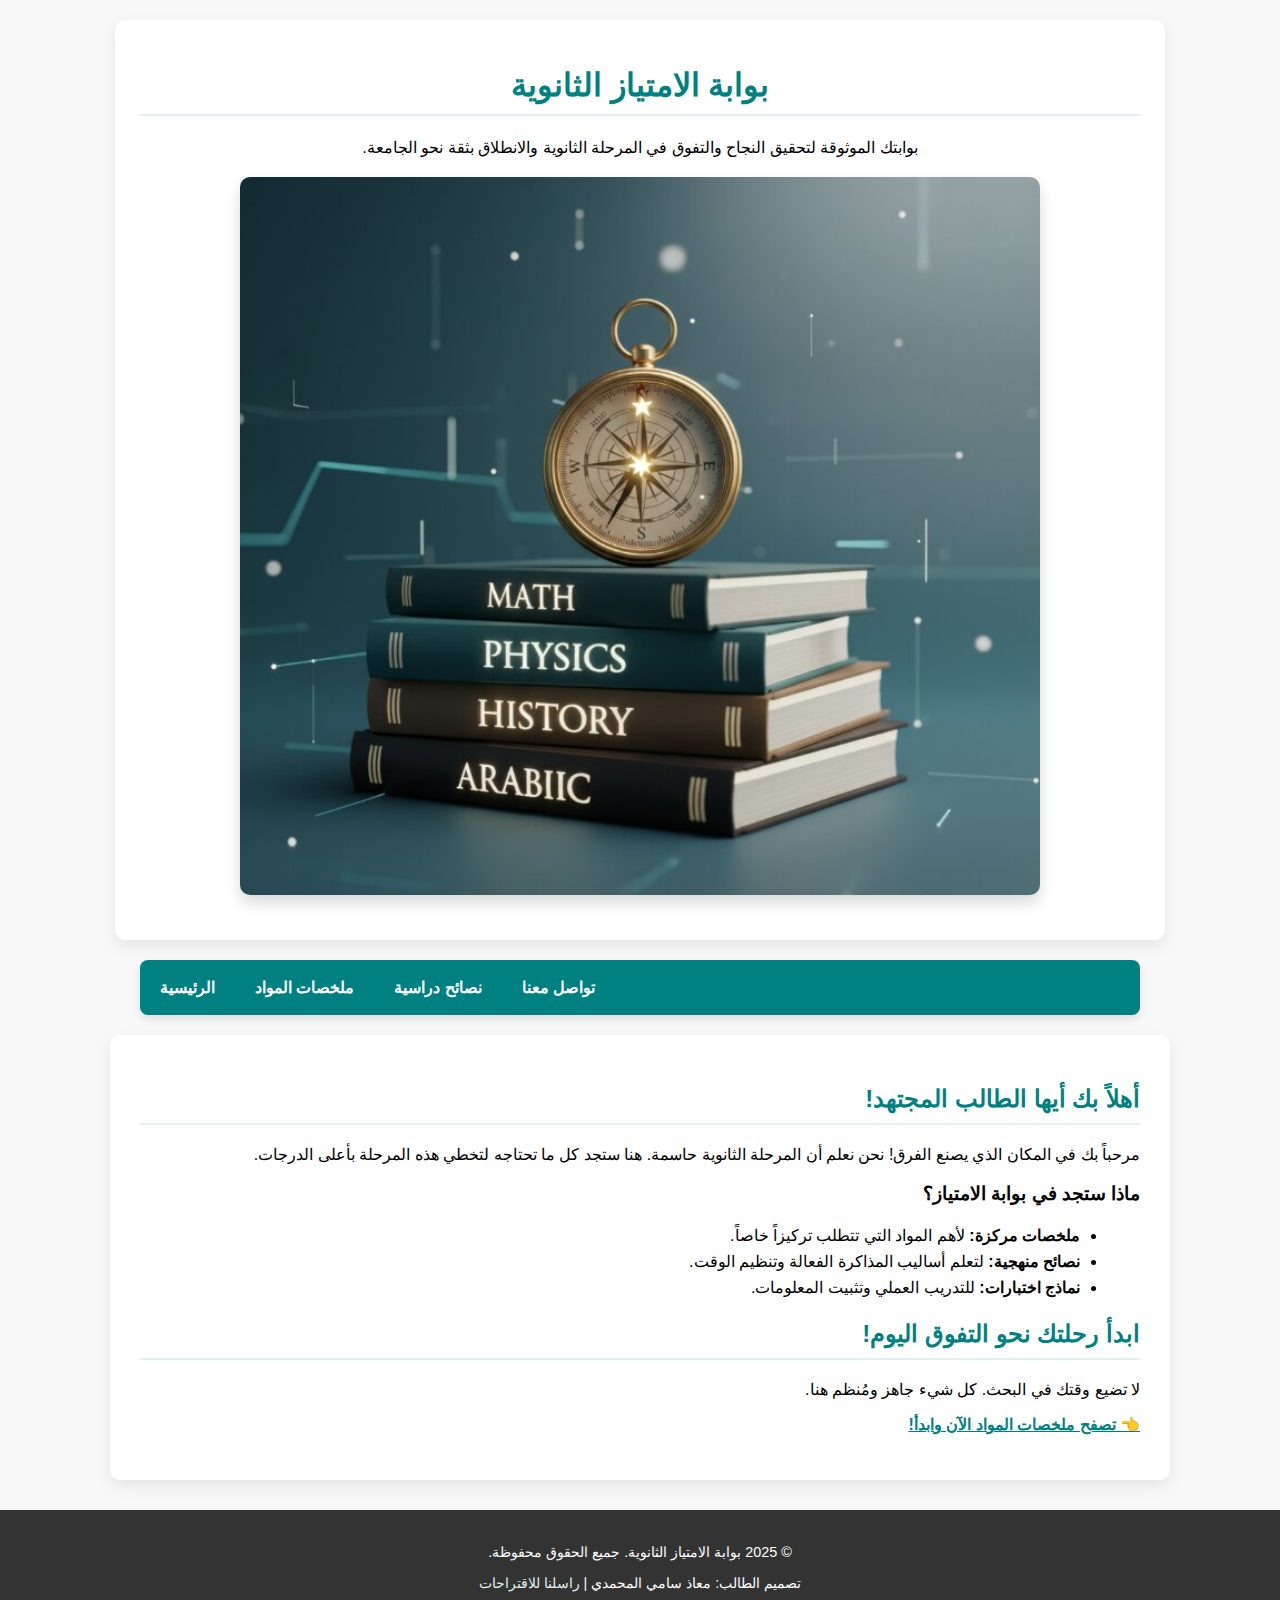
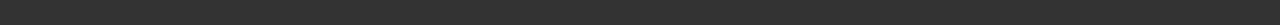
<file: index.html>
<!DOCTYPE html>
<html lang="ar" dir="rtl">
<head>
    <meta charset="UTF-8">
    <meta name="viewport" content="width=device-width, initial-scale=1.0">
    <title>بوابة الامتياز الثانوية | الصفحة الرئيسية</title>
    <link rel="stylesheet" href="style.css"> 

    <meta name="description" content="ملخصات ومراجعات شاملة لجميع مواد المسارات الثانوية (السنة المشتركة، حاسب، صحة، إدارة). دليلك لتحقيق الامتياز.">

    <meta name="keywords" content="ثانوي، مسارات، الامتياز، ملخصات، مراجعات، رياضيات، تقنية رقمية، فيزياء، أول ثانوي، ثاني ثانوي، ثالث ثانوي">

    <meta name="author" content="Moath-KmK">
    <meta name="google-site-verification" content="4A86BfSGaCUqT1140VEdqOV8QjhOKRSlqsum59K3lOo" />
</head>
<body>

    <header>
        <h1>بوابة الامتياز الثانوية</h1>
        <p>بوابتك الموثوقة لتحقيق النجاح والتفوق في المرحلة الثانوية والانطلاق بثقة نحو الجامعة.</p>
        <img src="hero.jpg" alt="طالب يستخدم بوصلة لتحديد مسار دراسته" class="header-image"> 
</header>

    <nav>
        <ul>
            <li><a href="index.html">الرئيسية</a></li>
            <li><a href="subjects.html">ملخصات المواد</a></li>
            <li><a href="tips.html">نصائح دراسية</a></li>
            <li><a href="contact.html">تواصل معنا</a></li>
        </ul>
    </nav>
    
    <main>
        <h2>أهلاً بك أيها الطالب المجتهد!</h2>
        <p>مرحباً بك في المكان الذي يصنع الفرق! نحن نعلم أن المرحلة الثانوية حاسمة. هنا ستجد كل ما تحتاجه لتخطي هذه المرحلة بأعلى الدرجات.</p>
        
        <h3>ماذا ستجد في بوابة الامتياز؟</h3>
        <ul>
            <li><strong>ملخصات مركزة:</strong> لأهم المواد التي تتطلب تركيزاً خاصاً.</li>
            <li><strong>نصائح منهجية:</strong> لتعلم أساليب المذاكرة الفعالة وتنظيم الوقت.</li>
            <li><strong>نماذج اختبارات:</strong> للتدريب العملي وتثبيت المعلومات.</li>
        </ul>

        <h2>ابدأ رحلتك نحو التفوق اليوم!</h2>
        <p>لا تضيع وقتك في البحث. كل شيء جاهز ومُنظم هنا.</p>
        <p><a href="subjects.html">👈 تصفح ملخصات المواد الآن وابدأ!</a></p>
    </main>

    <footer>
        <p>&copy; 2025 بوابة الامتياز الثانوية. جميع الحقوق محفوظة.</p>
        <p>تصميم الطالب: معاذ سامي المحمدي | <a href="contact.html">راسلنا للاقتراحات</a></p>
    </footer>

</body>
</html>
</file>
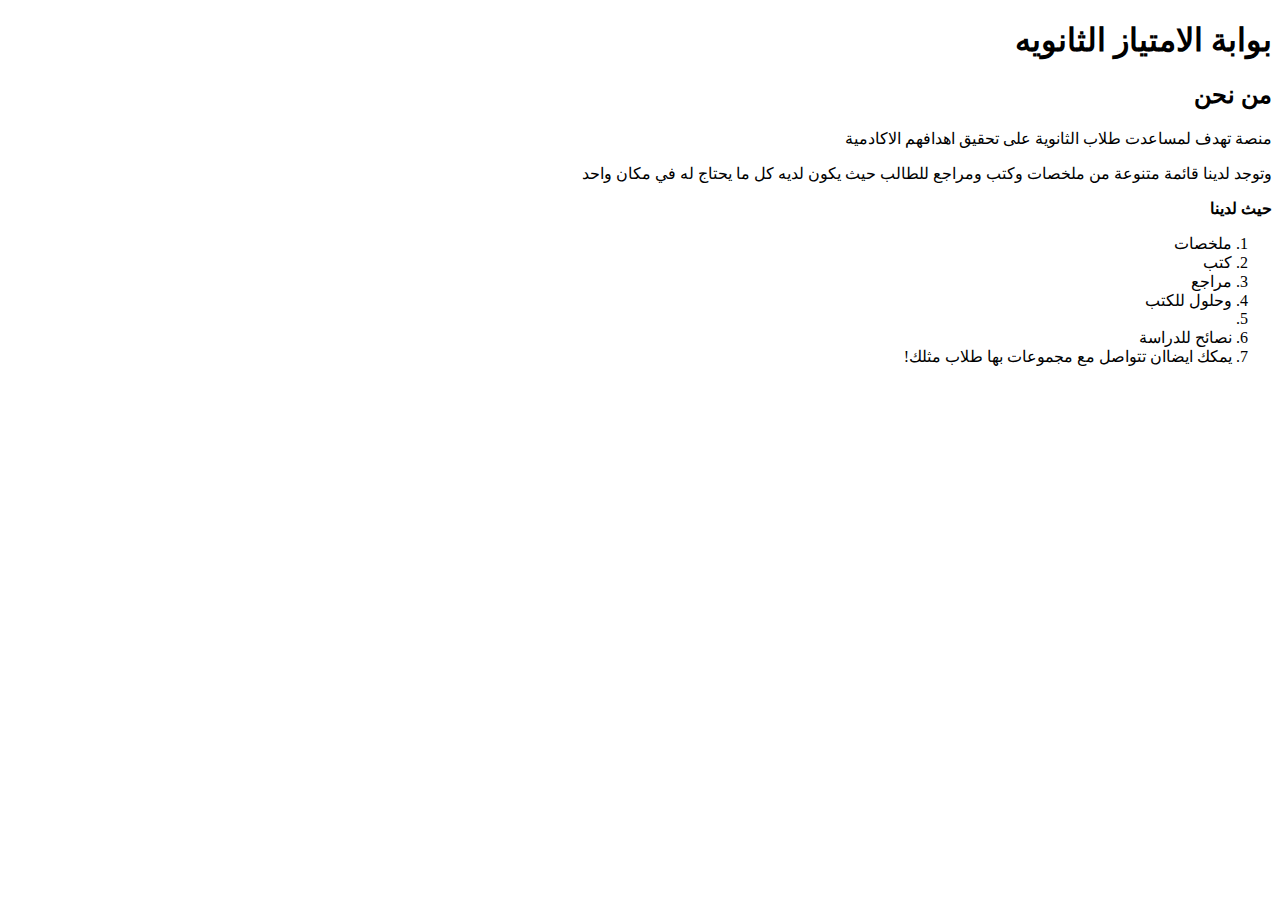
<file: 1a.html>
<!DOCTYPE html>
<html lang="ar" dir="rtl">
 <head>
    <meta="UTF-8">
    <title>بوابة الامتياز الثانوية</title>
 <head>
 <body>
  <h1>بوابة الامتياز الثانويه</h1>
  <h2>من نحن</h2>
  <p>منصة تهدف لمساعدت طلاب الثانوية على تحقيق اهدافهم الاكادمية</p>
  <p>وتوجد لدينا قائمة متنوعة من ملخصات وكتب ومراجع للطالب حيث يكون لديه كل ما يحتاج له في مكان واحد</p>
  <strong>حيث لدينا</strong>
   <ol>
     <li>ملخصات</li>
     <li>كتب</li>
     <li>مراجع</li>
     <li>وحلول للكتب<li>
     <li>نصائح للدراسة</li>
     <li><a herf="2a.html">يمكك ايضاان تتواصل مع مجموعات بها طلاب مثلك!</a></list>
   </ol>
</file>
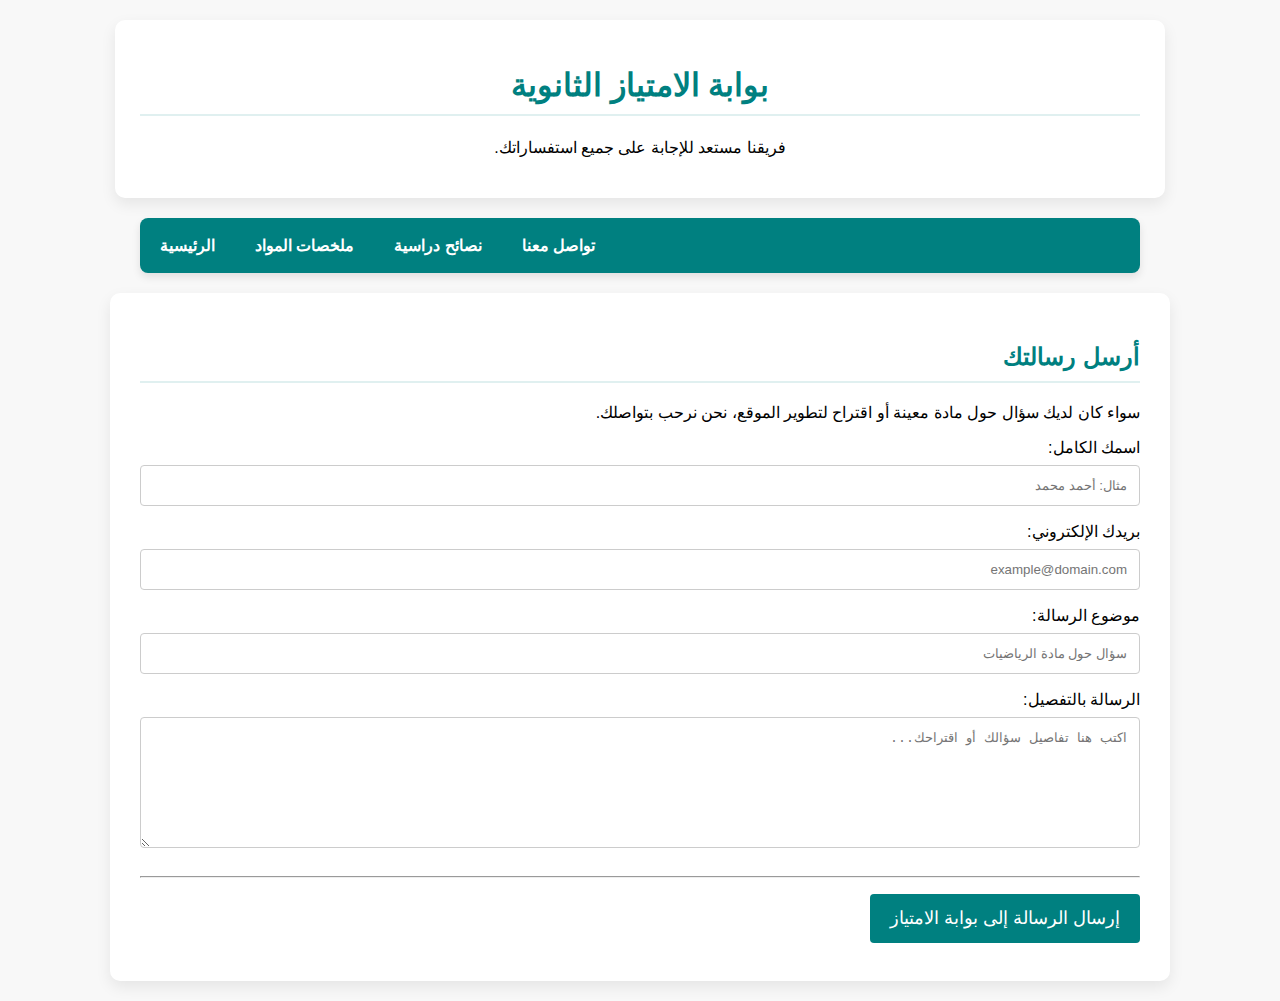
<file: contact.html>
<!DOCTYPE html>
<html lang="ar" dir="rtl">
<head>
    <meta charset="UTF-8">
    <meta name="viewport" content="width=device-width, initial-scale=1.0">
    <title>تواصل معنا | بوابة الامتياز الثانوية</title>
    <link rel="stylesheet" href="style.css"> 
</head>
<body>

    <header>
        <h1>بوابة الامتياز الثانوية</h1>
        <p>فريقنا مستعد للإجابة على جميع استفساراتك.</p>
    </header>

    <nav>
        <ul>
            <li><a href="index.html">الرئيسية</a></li>
            <li><a href="subjects.html">ملخصات المواد</a></li>
            <li><a href="tips.html">نصائح دراسية</a></li>
            <li><a href="contact.html">تواصل معنا</a></li>
        </ul>
    </nav>
    
    <main>
        <h2>أرسل رسالتك</h2>
        <p>سواء كان لديك سؤال حول مادة معينة أو اقتراح لتطوير الموقع، نحن نرحب بتواصلك.</p>

        <form action="#" method="POST"> 
            
            <div>
                <label for="name">اسمك الكامل:</label>
                <input type="text" id="name" name="name" required placeholder="مثال: أحمد محمد" >
            </div>

            <div>
                <label for="email">بريدك الإلكتروني:</label>
                <input type="email" id="email" name="email" required placeholder="example@domain.com">
            </div>

            <div>
                <label for="subject">موضوع الرسالة:</label>
                <input type="text" id="subject" name="subject" required placeholder="سؤال حول مادة الرياضيات">
            </div>

            <div>
                <label for="message">الرسالة بالتفصيل:</label>
                <textarea id="message" name="message" rows="7" required placeholder="اكتب هنا تفاصيل سؤالك أو اقتراحك..."></textarea>
            </div>

            <hr>

            <input type="submit" value="إرسال الرسالة إلى بوابة الامتياز">

        </form>
    </main>

</body>
</html>
</file>
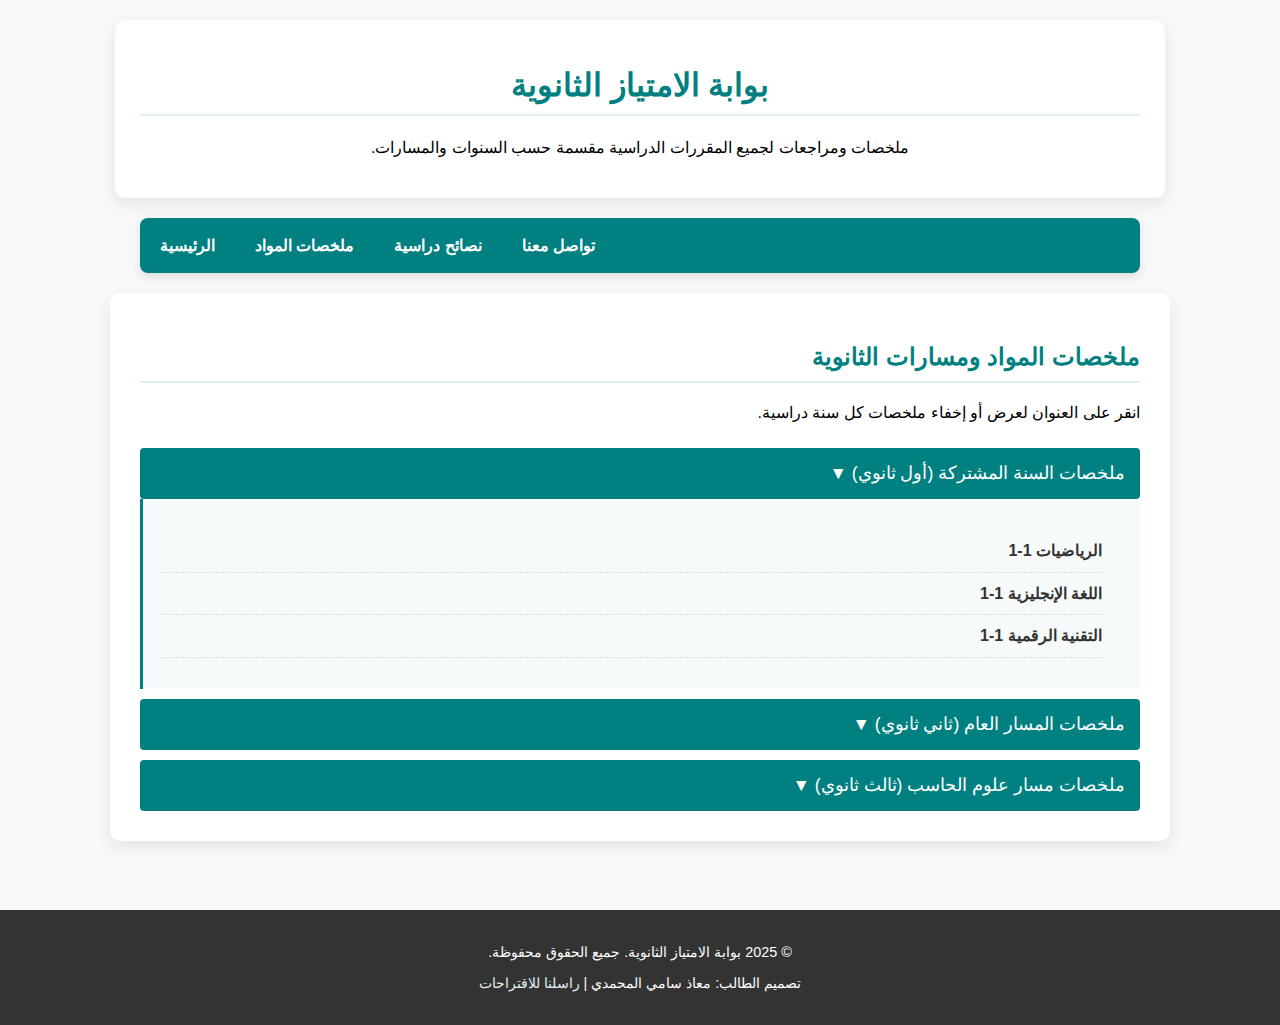
<file: subjects.html>
<!DOCTYPE html>
<html lang="ar" dir="rtl">
<head>
    <meta charset="UTF-8">
    <meta name="viewport" content="width=device-width, initial-scale=1.0">
    <title>ملخصات المواد | بوابة الامتياز الثانوية</title>
    <link rel="stylesheet" href="style.css"> 
    <meta name="description" content="تصفح جميع ملخصات مواد السنة المشتركة والمسارات التخصصية. مواد أول وثاني وثالث ثانوي جاهزة للمراجعة.">
    <meta name="keywords" content="ملخصات، أول ثانوي، ثاني ثانوي، ثالث ثانوي، المسارات، حاسب، صحة، مراجعات">
    <meta name="author" content="Moath-KmK">
</head>
<body>

    <header>
        <h1>بوابة الامتياز الثانوية</h1>
        <p>ملخصات ومراجعات لجميع المقررات الدراسية مقسمة حسب السنوات والمسارات.</p>
    </header>

    <nav>
        <ul>
            <li><a href="index.html">الرئيسية</a></li>
            <li><a href="subjects.html">ملخصات المواد</a></li>
            <li><a href="tips.html">نصائح دراسية</a></li>
            <li><a href="contact.html">تواصل معنا</a></li>
        </ul>
    </nav>
<main>
        <h2>ملخصات المواد ومسارات الثانوية</h2>
        <p>انقر على العنوان لعرض أو إخفاء ملخصات كل سنة دراسية.</p>

        <button class="toggle-button">
            ملخصات السنة المشتركة (أول ثانوي) 
            <span class="arrow">▼</span>
        </button>
        <div class="collapsible-content active"> 
            <ul>
                <li><a href="#">الرياضيات 1-1</a></li>
                <li><a href="#">اللغة الإنجليزية 1-1</a></li>
                <li><a href="#">التقنية الرقمية 1-1</a></li>
            </ul>
        </div>
        
        <button class="toggle-button">
            ملخصات المسار العام (ثاني ثانوي) 
            <span class="arrow">▼</span>
        </button>
        <div class="collapsible-content"> 
            <ul>
                <li><a href="#">الكيمياء 2-1</a></li>
                <li><a href="#">الفيزياء 2-1</a></li>
                <li><a href="#">الأحياء 2-1</a></li>
            </ul>
        </div>
        
        <button class="toggle-button">
            ملخصات مسار علوم الحاسب (ثالث ثانوي) 
            <span class="arrow">▼</span>
        </button>
        
        <div class="collapsible-content"> 
            <ul>
                <li><a href="#">علم البيانات</a></li>
                <li><a href="#">التطبيقات الهندسية المتقدمة</a></li>
            </ul>
        </div>

    </main>ٍ
  <footer>
        <p>&copy; 2025 بوابة الامتياز الثانوية. جميع الحقوق محفوظة.</p>
        <p>تصميم الطالب: معاذ سامي المحمدي | <a href="contact.html">راسلنا للاقتراحات</a></p>
    </footer>
  <script src="script.js"></script>
</body>
</html>
</file>
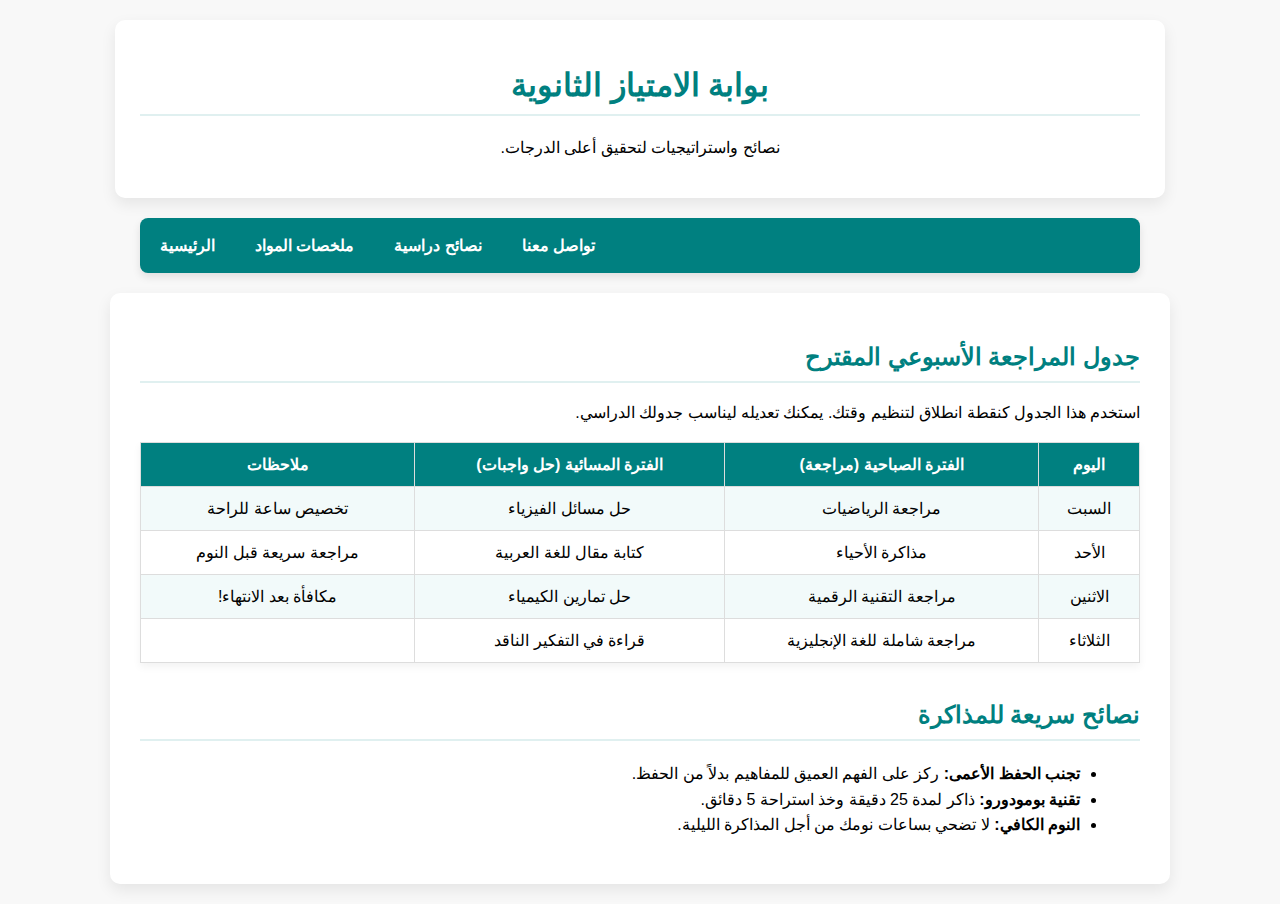
<file: tips.html>
<!DOCTYPE html>
<html lang="ar" dir="rtl">
<head>
    <meta charset="UTF-8">
    <meta name="viewport" content="width=device-width, initial-scale=1.0">
    <title>نصائح دراسية | بوابة الامتياز الثانوية</title>
    <link rel="stylesheet" href="style.css"> 
</head>
<body>

    <header>
        <h1>بوابة الامتياز الثانوية</h1>
        <p>نصائح واستراتيجيات لتحقيق أعلى الدرجات.</p>
    </header>

    <nav>
        <ul>
            <li><a href="index.html">الرئيسية</a></li>
            <li><a href="subjects.html">ملخصات المواد</a></li>
            <li><a href="tips.html">نصائح دراسية</a></li>
            <li><a href="contact.html">تواصل معنا</a></li>
        </ul>
    </nav>
    
    <main>
        <h2>جدول المراجعة الأسبوعي المقترح</h2>
        <p>استخدم هذا الجدول كنقطة انطلاق لتنظيم وقتك. يمكنك تعديله ليناسب جدولك الدراسي.</p>

        <table>
            <tr>
                <th>اليوم</th>
                <th>الفترة الصباحية (مراجعة)</th>
                <th>الفترة المسائية (حل واجبات)</th>
                <th>ملاحظات</th>
            </tr>
            
            <tr>
                <td>السبت</td>
                <td>مراجعة الرياضيات</td>
                <td>حل مسائل الفيزياء</td>
                <td>تخصيص ساعة للراحة</td>
            </tr>

            <tr>
                <td>الأحد</td>
                <td>مذاكرة الأحياء</td>
                <td>كتابة مقال للغة العربية</td>
                <td>مراجعة سريعة قبل النوم</td>
            </tr>

            <tr>
                <td>الاثنين</td>
                <td>مراجعة التقنية الرقمية</td>
                <td>حل تمارين الكيمياء</td>
                <td>مكافأة بعد الانتهاء!</td>
            </tr>
            
            <tr>
                <td>الثلاثاء</td>
                <td>مراجعة شاملة للغة الإنجليزية</td>
                <td>قراءة في التفكير الناقد</td>
                <td></td> </tr>
        </table>
        
        <br>
        
        <h2>نصائح سريعة للمذاكرة</h2>
        <ul>
            <li><strong>تجنب الحفظ الأعمى:</strong> ركز على الفهم العميق للمفاهيم بدلاً من الحفظ.</li>
            <li><strong>تقنية بومودورو:</strong> ذاكر لمدة 25 دقيقة وخذ استراحة 5 دقائق.</li>
            <li><strong>النوم الكافي:</strong> لا تضحي بساعات نومك من أجل المذاكرة الليلية.</li>
        </ul>

    </main>

</body>
</html>
</file>
<file: style.css>
/* =====================================
   ملف style.css لتنسيق بوابة الامتياز
   ===================================== */

/* 1. تنسيق الجسم (Body) بالكامل */
body {
    /* لون الخلفية الرمادي الفاتح جداً */
    background-color: #F8F8F8; 
    /* تحديد خط حديث وواضح */
    font-family: 'Tajawal', Arial, sans-serif;
    direction: rtl; 
    margin: 0;
    padding: 0; 
}

/* لتوسيط وتحديد عرض المحتوى وجعله مريحاً للقراءة */
main, header, nav {
    width: 90%;
    max-width: 1000px; /* لتجنب التمدد المفرط على الشاشات الكبيرة */
    margin: 20px auto;
}

/* 2. تنسيق العنوان الرئيسي والـ Header */
header {
    background-color: #FFFFFF; /* خلفية بيضاء لتمييز العنوان */
    padding: 25px;
    border-radius: 10px;
    box-shadow: 0 6px 15px rgba(0, 0, 0, 0.08); /* ظل احترافي خفيف */
    text-align: center; /* توسيط العنوان */
}

/* 3. تنسيق العناوين (H1 و H2) */
h1, h2 {
    color: #008080; /* الأزرق المخضر كلون أساسي */
    border-bottom: 2px solid #e0f0f0; /* خط خفيف تحت العناوين */
    padding-bottom: 10px;
}

/* 4. تنسيق قائمة التنقل (Nav) */
nav {
    background-color: #008080; /* شريط تنقل باللون الأساسي */
    border-radius: 8px;
    box-shadow: 0 4px 8px rgba(0, 0, 0, 0.1);
css display: flex; /* تحويل nav إلى حاوية مرنة */ justify-content: space-around; /* توزيع العناصر بالتساوي */ align-items: center; /* توسيط العناصر عموديًا */ flex-wrap: wrap; /* السماح بتعدد الأسطر */
}

nav ul {
    list-style-type: none;
    padding: 0; 
    margin: 0;
    display: flex; 
    flex-direction: row-reverse; /* لترتيب القائمة بشكل صحيح عربياً */
}

nav li a {
    display: block;
    text-decoration: none; 
    color: #FFFFFF; /* نصوص بيضاء على خلفية زرقاء مخضرة */
    padding: 15px 20px;
    transition: background-color 0.3s;
    font-weight: bold;
}

nav li a:hover {
    background-color: #005f5f; /* لون أغمق عند المرور بالماوس */
}

/* 5. تنسيق المحتوى الرئيسي (Main) */
main {
    background-color: #FFFFFF;
    padding: 30px;
    border-radius: 10px;
    box-shadow: 0 6px 15px rgba(0, 0, 0, 0.08);
}

/* تنسيق الروابط داخل المحتوى (Call to Action) */
main a {
    color: #008080; 
    font-weight: bold;
    text-decoration: underline;
}

/* 6. تنسيق القوائم لتبدو أجمل */
ul, ol {
    margin-right: 20px;
    line-height: 1.6;
}

/* =====================================
   تنسيق الصور (IMG)
   ===================================== */

.header-image {
    /* هذه هي الخاصية الأهم لضمان أن الصورة لن تتجاوز عرض العنصر الحاوي لها */
    max-width: 100%; 
    /* لضمان أن ارتفاع الصورة يتناسب مع العرض، مع الحفاظ على نسب الأبعاد */
    height: auto; 
    /* إعطاء الصورة عرضاً ثابتاً ولكن مرناً */
    width: 800px; 
    /* لتوسيط الصورة في قسم الـ Header */
    display: block; 
    margin: 20px auto;
    /* إضافة لمسة جمالية: حواف دائرية وظل خفيف */
    border-radius: 10px;
    box-shadow: 0 8px 15px rgba(0, 0, 0, 0.15); 
}

/* =====================================
   تنسيق حقول النموذج (Forms)
   ===================================== */

/* تنسيق الحقول النصية ومساحات النص */
input[type="text"], 
input[type="email"],
textarea {
    width: 100%; /* اجعل الحقل يأخذ العرض الكامل للمساحة */
    padding: 12px;
    margin: 8px 0 16px 0; /* مسافات داخلية وخارجية */
    display: inline-block;
    border: 1px solid #ccc;
    border-radius: 4px;
    box-sizing: border-box; /* لضمان أن العرض 100% يشمل الـ padding */
}

/* تنسيق زر الإرسال ليتناسب مع لون الموقع */
input[type="submit"] {
    background-color: #008080; /* الأزرق المخضر */
    color: white;
    padding: 14px 20px;
    margin: 8px 0;
    border: none;
    border-radius: 4px;
    cursor: pointer;
    font-size: 1.1em;
    transition: background-color 0.3s;
}

input[type="submit"]:hover {
    background-color: #005f5f; /* تغيير اللون عند المرور بالماوس */
}

/* =====================================
   تنسيق الجداول (Tables)
   ===================================== */

table {
    width: 100%; /* اجعل الجدول يملأ عرض المحتوى */
    border-collapse: collapse; /* لإزالة الفراغات بين خلايا الجدول */
    margin-top: 20px;
    box-shadow: 0 4px 8px rgba(0, 0, 0, 0.05);
}

th, td {
    border: 1px solid #ddd; /* حدود خفيفة بين الخلايا */
    padding: 12px;
    text-align: center; /* توسيط النص داخل الخلايا */
}

/* تنسيق رؤوس الأعمدة */
th {
    background-color: #008080; /* الأزرق المخضر كلون للرأس */
    color: white;
    font-weight: bold;
}

/* تنسيق الصفوف: لون خلفية خفيف للصفوف الفردية لتحسين القراءة */
tr:nth-child(even) {
    background-color: #f2fafa; /* لون رمادي خفيف جداً يميل للأخضر المائل */
}

/* تنسيق عند المرور بالماوس على صف معين */
tr:hover {
    background-color: #e0f0f0;
}

/* =====================================
   تنسيق التذييل (Footer)
   ===================================== */
footer {
    /* لون خلفية غامق قليلاً عن الخلفية الرئيسية */
    background-color: #333; 
    /* لون النص أبيض ليظهر بوضوح */
    color: #fff; 
    /* توسيط النص داخله */
    text-align: center; 
    /* حشو داخلي (Padding) لجعل التذييل يبدو أضخم وأكثر وضوحاً */
    padding: 20px 0;
    /* خط أصغر قليلاً للوضوح */
    font-size: 0.9em; 
    /* التأكد من أن التذييل يظهر في أسفل الصفحة */
    margin-top: 30px; 
}

/* تنسيق الروابط داخل التذييل (لإبقائها بيضاء) */
footer a {
    color: #e0f0f0; /* لون فاتح للروابط */
    text-decoration: none;
}

footer a:hover {
    text-decoration: underline;
}

/* =====================================
   تأثيرات على الأقسام (Sections)
   ===================================== */

section {
    padding: 20px;
    margin: 20px 0;
    border: 1px solid #eee;
    border-radius: 8px;
    /* إضافة خاصية الانتقال على الظل */
    transition: box-shadow 0.3s ease, transform 0.3s ease; 
}

section:hover {
    /* تأثير الرفع: ظل أكثر وضوحاً وحركة صعود بسيطة */
    box-shadow: 0 10px 20px rgba(0, 0, 0, 0.1);
    /* رفع القسم 2 بكسل للأعلى */
    transform: translateY(-2px); 
}

/* إعادة تعريف (إضافة) خاصية الحركة للـ nav a في نهاية الملف */
nav a {
    /* هذا هو السطر الجديد الذي نريده */
    transition: background-color 0.3s ease, color 0.3s ease; 

    /* نُعيد كتابة الخصائص الأساسية للتأكد من أنها لا تتغير */
    text-decoration: none;
    color: #fff; 
    padding: 10px 15px; 
    display: block; 
}

/* تنسيق الهوفر (موجود بالفعل، لكن نكرره للتأكيد إذا لم تجده) */
nav a:hover {
    background-color: #005f5f; 
    color: #fff;
    border-radius: 5px;
}

/* -------------------------------------- */
/* تعديل زر الإرسال (Input Submit) */
/* -------------------------------------- */
input[type="submit"] {
    /* السطر الجديد الذي يضيف الحركة */
    transition: background-color 0.3s ease, transform 0.2s ease;
    
    /* نُعيد كتابة التنسيق الأساسي للتأكد */
    background-color: #008080;
    color: white;
    padding: 14px 20px;
    margin: 8px 0;
    border: none;
    border-radius: 4px;
    cursor: pointer;
    font-size: 1.1em;
}
/* تأثير التكبير عند التمرير بالماوس */
input[type="submit"]:hover {
    background-color: #005f5f; 
    transform: scale(1.03); 
}

/* -------------------------------------- */
/* تعديل الأقسام (Section) */
/* -------------------------------------- */
section {
    /* السطر الجديد الذي يضيف الحركة */
    transition: box-shadow 0.3s ease, transform 0.3s ease; 
    
    /* نُعيد كتابة التنسيق الأساسي للتأكد */
    padding: 20px;
    margin: 20px 0;
    border: 1px solid #eee;
    border-radius: 8px;
}
/* تأثير الرفع عند التمرير بالماوس */
section:hover {
    box-shadow: 0 10px 20px rgba(0, 0, 0, 0.1);
    transform: translateY(-2px); 
}

/* =====================================
   تنسيقات JavaScript الإضافية (القوائم القابلة للطي)
   ===================================== */
.toggle-button {
    background-color: #008080;
    color: white;
    cursor: pointer;
    padding: 15px;
    width: 100%;
    border: none;
    text-align: right;
    outline: none;
    font-size: 1.1em;
    margin-top: 10px;
    transition: background-color 0.3s;
    border-radius: 4px;
}

.toggle-button:hover {
    background-color: #005f5f;
}

/* إخفاء المحتوى افتراضياً: هذا هو المفتاح! */
.collapsible-content {
    padding: 0 18px;
    max-height: 0; 
    overflow: hidden;
    transition: max-height 0.3s ease-out; /* حركة سلسة عند الإظهار */
    background-color: #f7fafa;
    border-left: 3px solid #008080;
}

/* إظهار المحتوى عند إضافة فئة active بواسطة JavaScript */
.collapsible-content.active {
    max-height: 500px; /* قيمة كبيرة تسمح للمحتوى بالظهور */
    padding-top: 15px;
    padding-bottom: 15px;
}

.collapsible-content ul {
    list-style: none;
    padding-right: 0;
}

.collapsible-content a {
    display: block;
    padding: 8px 0;
    text-decoration: none;
    color: #333;
    border-bottom: 1px dashed #ddd;
    transition: color 0.2s;
}

.collapsible-content a:hover {
    color: #008080;
}

/* =====================================
   استجابة الشاشات الصغيرة (Media Queries)
   ===================================== */

@media (max-width: 768px) {
    /* عند عرض الموقع على شاشة عرضها 768 بكسل أو أقل (هاتف) */

    /* 1. قائمة التنقل: جعل الروابط تتكدس عمودياً */
    nav {
        /* إجبار العناصر على أن تكون عمودية بدلاً من أفقية */
        flex-direction: column; 
    }

    nav ul {
        /* إجبار عناصر الـ UL (الروابط) على التكدس عمودياً */
        flex-direction: column;
        width: 100%; 
        text-align: center; 
    }
    
    nav a {
        /* إضافة حدود للفصل بين الروابط العمودية */
        border-bottom: 1px solid rgba(255, 255, 255, 0.1); 
    }
    
    /* 2. المحتوى الرئيسي: إضافة حشو (Padding) أفضل للهواتف */
    main {
        padding: 10px;
    }
    
    /* 3. الصورة: جعلها أصغر قليلاً على الهواتف */
    .header-image {
        width: 90% !important; 
    }
}
</file>
